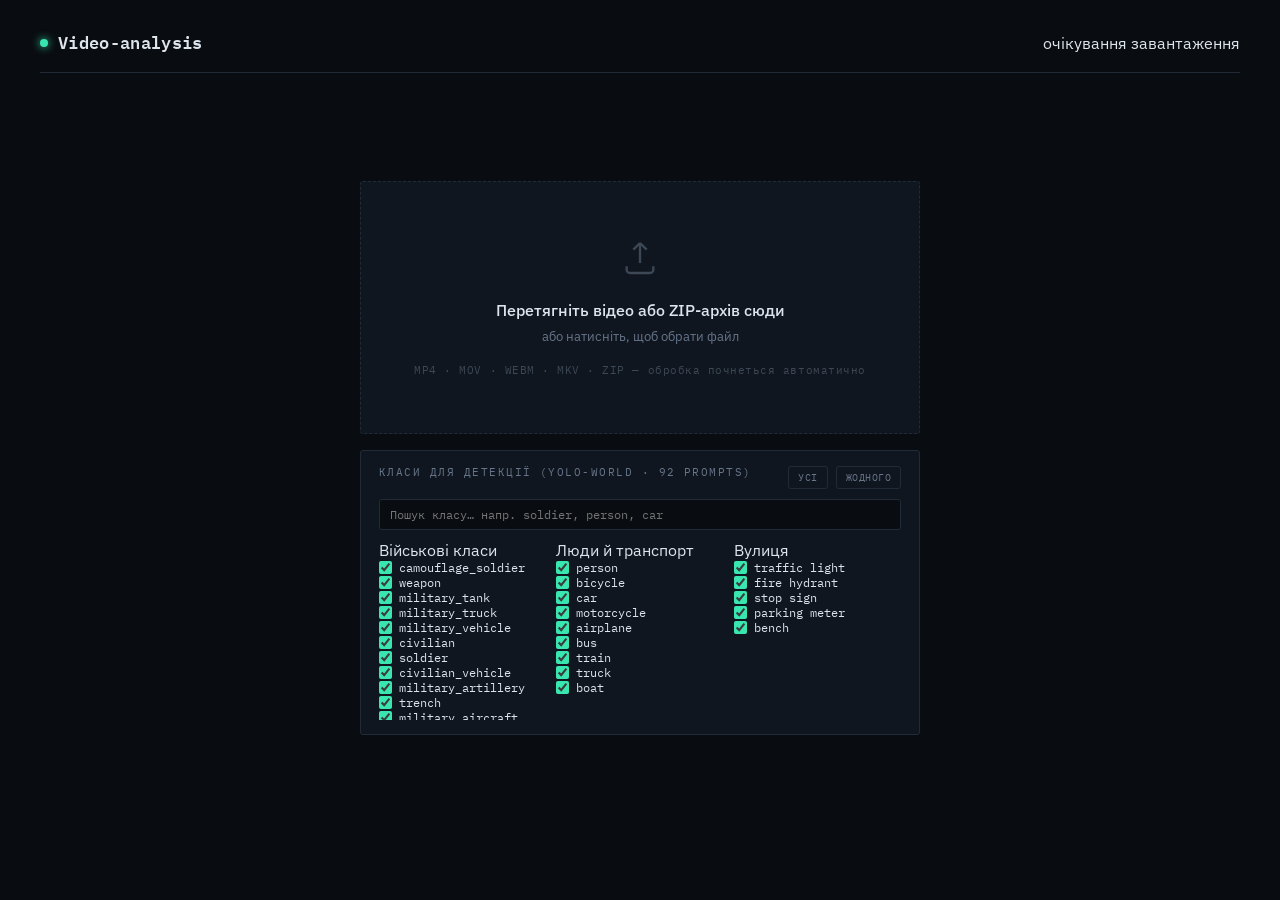
<file: frontend/index.html>
<!DOCTYPE html>
<html lang="uk">
<head>
<meta charset="UTF-8">
<meta name="viewport" content="width=device-width, initial-scale=1.0">
<title>CV Pipeline — Video Analysis </title>
<link rel="stylesheet" href="styles.css?v=20260802-1">
</head>
<body>

<div class="app">
  <header class="top">
    <div class="brand">
      <span class="dot"></span>
      <h1>Video-analysis</h1>
    </div>
    <span class="sub" id="status-sub">очікування завантаження</span>
    <button class="reset-btn" id="reset-btn" style="display:none;">↺ Нове відео</button>
  </header>

  <main>

    <section id="upload-view">
      <div class="upload-stack">
        <div class="dropzone" id="dropzone">
          <svg width="40" height="40" viewBox="0 0 24 24" fill="none" stroke="currentColor" stroke-width="1.4">
            <path d="M12 3v12m0-12l-4 4m4-4l4 4M4 17v2a2 2 0 002 2h12a2 2 0 002-2v-2"/>
          </svg>
          <h2>Перетягніть відео або ZIP-архів сюди</h2>
          <p>або натисніть, щоб обрати файл</p>
          <div class="fmt">MP4 · MOV · WEBM · MKV · ZIP — обробка почнеться автоматично</div>
        </div>

        <div class="class-select">
          <div class="class-select-head">
            <span class="eyebrow">Класи для детекції (YOLO-World · 92 prompts)</span>
            <div class="class-select-actions">
              <button type="button" class="mini-btn" id="classes-select-all">усі</button>
              <button type="button" class="mini-btn" id="classes-select-none">жодного</button>
            </div>
          </div>
          <input type="text" class="class-search" id="class-search" placeholder="Пошук класу… напр. soldier, person, car">
          <div class="class-select-options" id="class-select-options"></div>
        </div>
      </div>
      <input type="file" id="file-input" accept="video/*,.mkv,.zip,application/zip">
    </section>


    <section id="processing-view" hidden>
      <span class="eyebrow">Pipeline status</span>
      <div class="stage-track" id="stage-track"></div>
      <div class="status-detail" id="status-detail">Очікуємо відповідь backend…</div>
      <div class="console" id="console"></div>
    </section>


    <section id="result-view" hidden>
      <div class="stage-main">
        <div class="result-toolbar">
          <span class="eyebrow">Playback + detections</span>
          <button type="button" class="mini-btn" id="archive-back-btn" hidden>
            ← До результатів архіву
          </button>
        </div>
        <div class="video-wrap" id="video-wrap">
          <video id="video" playsinline></video>
          <canvas id="overlay"></canvas>
          <div class="video-restore-note" id="video-restore-note" hidden>
            <div>
              <p id="video-restore-text">Результат відновлено з бекенда. Браузер
                не зберігає доступ до локального відеофайлу після F5.</p>
              <button type="button" class="mini-btn" id="reattach-video-btn">
                Підключити відео для playback
              </button>
            </div>
          </div>
        </div>

        <div class="timeline-wrap">
          <div class="timeline-head">
            <span class="eyebrow">Scene timeline</span>
            <div class="legend-inline">
              <span><span class="swatch" style="background:var(--cut-hard);"></span>hard_cut</span>
              <span><span class="swatch" style="background:var(--cut-gradual);"></span>gradual_transition</span>
            </div>
          </div>
          <canvas id="timeline-canvas"></canvas>
        </div>
      </div>

      <aside class="side-panel">
        <div class="block">
          <span class="eyebrow">Classes detected</span>
          <div id="class-legend"></div>
        </div>
        <div class="block">
          <span class="eyebrow">Transitions (<span id="scene-count">0</span>)</span>
          <div class="scene-list" id="scene-list"></div>
        </div>
        <div class="block">
          <span class="eyebrow">Summary</span>
          <div class="stat-row"><span>Тривалість</span><b id="stat-duration">—</b></div>
          <div class="stat-row"><span>FPS</span><b id="stat-fps">—</b></div>
          <div class="stat-row"><span>Треків всього</span><b id="stat-tracks">—</b></div>
        </div>
      </aside>
    </section>


    <section id="archive-result-view" hidden>
      <span class="eyebrow">Archive results</span>
      <div class="archive-summary" id="archive-summary"></div>
      <div class="archive-results" id="archive-results"></div>
    </section>
  </main>
</div>

<script src="app.js?v=20260802-1"></script>
</body>
</html>
</file>
<file: frontend/styles.css>
@import url('https://fonts.googleapis.com/css2?family=IBM+Plex+Mono:wght@400;500;600&family=IBM+Plex+Sans:wght@400;500;600;700&display=swap');

  :root{
    --void:#090c10;
    --panel:#10161f;
    --panel-2:#161f2b;
    --line:#212b38;
    --line-soft:#1a222d;
    --text:#dce4ec;
    --text-dim:#66758a;
    --text-dimmer:#3d4856;
    --signal:#39e6b0;
    --signal-dim:#1f6b53;
    --cut-hard:#ff4f64;
    --cut-gradual:#ffb648;
    --blue:#5b9dff;
    --radius:3px;
  }

  *{box-sizing:border-box;margin:0;padding:0;}
  [hidden]{display:none !important;}

  body{
    background:var(--void);
    color:var(--text);
    font-family:'IBM Plex Sans',sans-serif;
    min-height:100vh;
    -webkit-font-smoothing:antialiased;
  }

  .app{
    max-width:1240px;
    margin:0 auto;
    padding:28px 20px 60px;
  }

  header.top{
    display:flex;
    align-items:baseline;
    justify-content:space-between;
    border-bottom:1px solid var(--line);
    padding-bottom:16px;
    margin-bottom:28px;
    flex-wrap:wrap;
    gap:10px;
  }
  .brand{
    display:flex;
    align-items:baseline;
    gap:10px;
  }
  .brand .dot{
    width:8px;height:8px;border-radius:50%;
    background:var(--signal);
    box-shadow:0 0 8px var(--signal);
    display:inline-block;
    transform:translateY(-2px);
  }
  .brand h1{
    font-family:'IBM Plex Mono',monospace;
    font-size:17px;
    font-weight:600;
    letter-spacing:0.02em;
  }
  .brand .sub{
    font-family:'IBM Plex Mono',monospace;
    font-size:11px;
    color:var(--text-dim);
    letter-spacing:0.08em;
    text-transform:uppercase;
  }
  .reset-btn{
    font-family:'IBM Plex Mono',monospace;
    font-size:11px;
    letter-spacing:0.05em;
    text-transform:uppercase;
    color:var(--text-dim);
    background:transparent;
    border:1px solid var(--line);
    border-radius:var(--radius);
    padding:8px 14px;
    cursor:pointer;
    transition:border-color .15s, color .15s;
  }
  .reset-btn:hover{border-color:var(--signal);color:var(--signal);}

  .eyebrow{
    font-family:'IBM Plex Mono',monospace;
    font-size:10.5px;
    letter-spacing:0.14em;
    text-transform:uppercase;
    color:var(--text-dim);
    display:block;
    margin-bottom:10px;
  }


  #upload-view{
    display:flex;
    align-items:center;
    justify-content:center;
    padding:80px 20px;
  }
  .dropzone{
    width:100%;
    max-width:560px;
    border:1px dashed var(--line);
    border-radius:var(--radius);
    padding:56px 32px;
    text-align:center;
    background:var(--panel);
    transition:border-color .2s, background .2s;
    cursor:pointer;
  }
  .dropzone.drag{
    border-color:var(--signal);
    background:#0f1c18;
  }
  .dropzone svg{margin-bottom:18px;color:var(--text-dimmer);transition:color .2s;}
  .dropzone.drag svg{color:var(--signal);}
  .dropzone h2{
    font-size:16px;
    font-weight:500;
    margin-bottom:8px;
  }
  .dropzone p{
    font-size:13px;
    color:var(--text-dim);
    margin-bottom:4px;
  }
  .dropzone .fmt{
    font-family:'IBM Plex Mono',monospace;
    font-size:10.5px;
    color:var(--text-dimmer);
    margin-top:18px;
    letter-spacing:0.05em;
  }
  #file-input{display:none;}

  .upload-stack{
    display:flex; flex-direction:column; align-items:center; gap:16px;
    width:100%; max-width:560px; margin:0 auto;
  }
  .class-select{
    width:100%;
    background:var(--panel);
    border:1px solid var(--line);
    border-radius:var(--radius);
    padding:14px 18px;
  }
  .class-select-head{
    display:flex; justify-content:space-between; align-items:center; gap:10px;
    flex-wrap:wrap;
  }
  .class-select-actions{ display:flex; gap:8px; }
  .mini-btn{
    font-family:'IBM Plex Mono',monospace;
    font-size:10px; letter-spacing:0.05em; text-transform:uppercase;
    color:var(--text-dim);
    background:transparent;
    border:1px solid var(--line);
    border-radius:var(--radius);
    padding:4px 9px;
    cursor:pointer;
    transition:border-color .15s, color .15s;
  }
  .mini-btn:hover{ border-color:var(--signal); color:var(--signal); }
  .class-search{
    width:100%;
    margin-top:10px;
    background:var(--void);
    border:1px solid var(--line);
    border-radius:var(--radius);
    color:var(--text);
    font-family:'IBM Plex Mono',monospace;
    font-size:12px;
    padding:7px 10px;
  }
  .class-search:focus{ outline:none; border-color:var(--signal); }
  .class-select-options{
    display:grid;
    grid-template-columns:repeat(auto-fill, minmax(120px, 1fr));
    gap:6px 14px;
    margin-top:10px;
    max-height:180px;
    overflow-y:auto;
    padding-right:4px;
  }
  .class-option{
    display:flex; align-items:center; gap:7px;
    font-family:'IBM Plex Mono',monospace;
    font-size:12px;
    color:var(--text);
    cursor:pointer;
    user-select:none;
  }
  .class-option.hidden-by-search{ display:none; }
  .class-option input{ accent-color:var(--signal); width:13px; height:13px; cursor:pointer; flex-shrink:0; }
  .class-select-note{
    font-size:10.5px; color:var(--text-dimmer);
    margin-top:10px; line-height:1.5;
  }


  #processing-view{padding:20px 0 40px;}
  .stage-track{
    display:flex;
    align-items:flex-start;
    margin-bottom:36px;
    gap:0;
  }
  .stage{
    flex:1;
    text-align:center;
    position:relative;
  }
  .stage-line{
    position:absolute;
    top:11px; left:-50%;
    width:100%; height:1px;
    background:var(--line);
    z-index:0;
  }
  .stage:first-child .stage-line{display:none;}
  .stage .node{
    width:22px;height:22px;border-radius:50%;
    background:var(--panel-2);
    border:1px solid var(--line);
    margin:0 auto 10px;
    display:flex;align-items:center;justify-content:center;
    position:relative;z-index:1;
    font-family:'IBM Plex Mono',monospace;
    font-size:11px;
    color:var(--text-dimmer);
    transition:all .25s;
  }
  .stage.active .node{
    border-color:var(--signal);
    color:var(--signal);
    box-shadow:0 0 10px rgba(57,230,176,0.35);
    animation:pulse 1.4s infinite;
  }
  .stage.done .node{
    border-color:var(--signal);
    background:var(--signal-dim);
    color:var(--signal);
  }
  .stage.done .stage-line{background:var(--signal-dim);}
  @keyframes pulse{
    0%,100%{box-shadow:0 0 6px rgba(57,230,176,0.25);}
    50%{box-shadow:0 0 16px rgba(57,230,176,0.55);}
  }
  .stage .label{
    font-family:'IBM Plex Mono',monospace;
    font-size:11px;
    color:var(--text-dim);
  }
  .stage.active .label, .stage.done .label{color:var(--text);}
  .stage .sublabel{
    font-size:10px;
    color:var(--text-dimmer);
    margin-top:2px;
  }

  .status-detail{
    min-height:18px;
    margin:-20px 0 12px;
    color:var(--text-dim);
    font-family:'IBM Plex Mono',monospace;
    font-size:11px;
    line-height:1.5;
  }

  .console{
    background:var(--panel);
    border:1px solid var(--line);
    border-radius:var(--radius);
    padding:16px 18px;
    height:240px;
    overflow-y:auto;
    font-family:'IBM Plex Mono',monospace;
    font-size:12px;
    line-height:1.9;
  }
  .console .ln{
    color:var(--text-dim);
    white-space:pre-wrap;
    opacity:0;
    animation:fadein .25s forwards;
  }
  .console .ln .tag{color:var(--signal);}
  .console .ln .warn{color:var(--cut-gradual);}
  @keyframes fadein{to{opacity:1;}}


  #result-view{
    display:grid;
    grid-template-columns:1fr 260px;
    gap:20px;
  }
  .result-toolbar{
    display:flex;
    align-items:center;
    justify-content:space-between;
    gap:12px;
    margin-bottom:10px;
  }
  @media (max-width:820px){
    #result-view{grid-template-columns:1fr;}
  }

  #archive-result-view{padding:4px 0 40px;}
  .archive-summary{
    color:var(--text-dim);
    font-family:'IBM Plex Mono',monospace;
    font-size:12px;
    margin-bottom:14px;
  }
  .archive-results{display:grid;gap:10px;}
  .archive-result-card{
    display:grid;
    grid-template-columns:minmax(0,1fr) auto;
    gap:10px 18px;
    align-items:center;
    background:var(--panel);
    border:1px solid var(--line);
    border-radius:var(--radius);
    padding:14px 16px;
  }
  .archive-result-card.failed{border-color:rgba(255,79,100,0.5);}
  .archive-result-name{
    color:var(--text);
    font-family:'IBM Plex Mono',monospace;
    font-size:12px;
    overflow-wrap:anywhere;
  }
  .archive-result-meta{
    color:var(--text-dimmer);
    font-family:'IBM Plex Mono',monospace;
    font-size:10.5px;
    margin-top:5px;
  }
  .archive-result-error{color:var(--cut-hard);}
  .archive-result-actions{display:flex;flex-wrap:wrap;gap:8px;justify-content:flex-end;}
  @media (max-width:620px){
    .archive-result-card{grid-template-columns:1fr;}
    .archive-result-actions{justify-content:flex-start;}
  }

  .stage-main .video-wrap{
    position:relative;
    background:#000;
    border:1px solid var(--line);
    border-radius:var(--radius);
    overflow:hidden;
    line-height:0;
  }
  .video-wrap video{width:100%;display:block;}
  .video-wrap canvas{
    position:absolute; top:0; left:0;
    width:100%; height:100%;
    pointer-events:none;
  }
  .video-restore-note{
    min-height:220px;
    display:flex;
    align-items:center;
    justify-content:center;
    padding:28px;
    color:var(--text-dim);
    font-family:'IBM Plex Mono',monospace;
    font-size:12px;
    line-height:1.7;
    text-align:center;
  }
  .video-restore-note p{margin:0 0 14px;}
  .video-restore-note[hidden]{display:none;}

  .timeline-wrap{
    margin-top:14px;
    background:var(--panel);
    border:1px solid var(--line);
    border-radius:var(--radius);
    padding:14px 16px 10px;
  }
  .timeline-head{
    display:flex;justify-content:space-between;align-items:center;
    margin-bottom:8px;
  }
  .timeline-head .eyebrow{margin:0;}
  .legend-inline{
    display:flex;gap:14px;font-family:'IBM Plex Mono',monospace;font-size:10.5px;color:var(--text-dim);
  }
  .legend-inline span{display:flex;align-items:center;gap:5px;}
  .swatch{width:9px;height:9px;border-radius:1px;display:inline-block;}

  #timeline-canvas{width:100%;height:64px;display:block;cursor:pointer;}

  .side-panel{
    background:var(--panel);
    border:1px solid var(--line);
    border-radius:var(--radius);
    padding:18px 16px;
    align-self:start;
  }
  .side-panel .block{margin-bottom:22px;}
  .side-panel .block:last-child{margin-bottom:0;}
  .class-row{
    display:flex;justify-content:space-between;align-items:center;
    padding:7px 0;
    border-bottom:1px solid var(--line-soft);
    font-size:12.5px;
  }
  .class-row:last-child{border-bottom:none;}
  .class-row .name{display:flex;align-items:center;gap:8px;cursor:pointer;user-select:none;}
  .class-row .name input{accent-color:var(--signal);width:13px;height:13px;cursor:pointer;}
  .class-row .count{font-family:'IBM Plex Mono',monospace;color:var(--text-dim);}
  .class-row.dim{opacity:0.4;}

  .scene-list{max-height:220px;overflow-y:auto;}
  .scene-row{
    display:flex;justify-content:space-between;align-items:center;
    padding:6px 0;
    font-family:'IBM Plex Mono',monospace;
    font-size:11px;
    color:var(--text-dim);
    border-bottom:1px solid var(--line-soft);
    cursor:pointer;
  }
  .scene-row:hover{color:var(--text);}
  .scene-row .badge{
    font-size:9.5px;
    padding:2px 6px;
    border-radius:2px;
    letter-spacing:0.04em;
  }
  .badge.hard{background:rgba(255,79,100,0.15);color:var(--cut-hard);}
  .badge.gradual{background:rgba(255,182,72,0.15);color:var(--cut-gradual);}

  .stat-row{
    display:flex;justify-content:space-between;
    font-family:'IBM Plex Mono',monospace;
    font-size:11.5px;
    color:var(--text-dim);
    padding:4px 0;
  }
  .stat-row b{color:var(--text);font-weight:500;}

  .note{
    font-size:11px;
    color:var(--text-dimmer);
    margin-top:18px;
    line-height:1.6;
    border-top:1px solid var(--line-soft);
    padding-top:14px;
  }

  ::-webkit-scrollbar{width:8px;height:8px;}
  ::-webkit-scrollbar-track{background:var(--panel);}
  ::-webkit-scrollbar-thumb{background:var(--line);border-radius:4px;}
</file>
